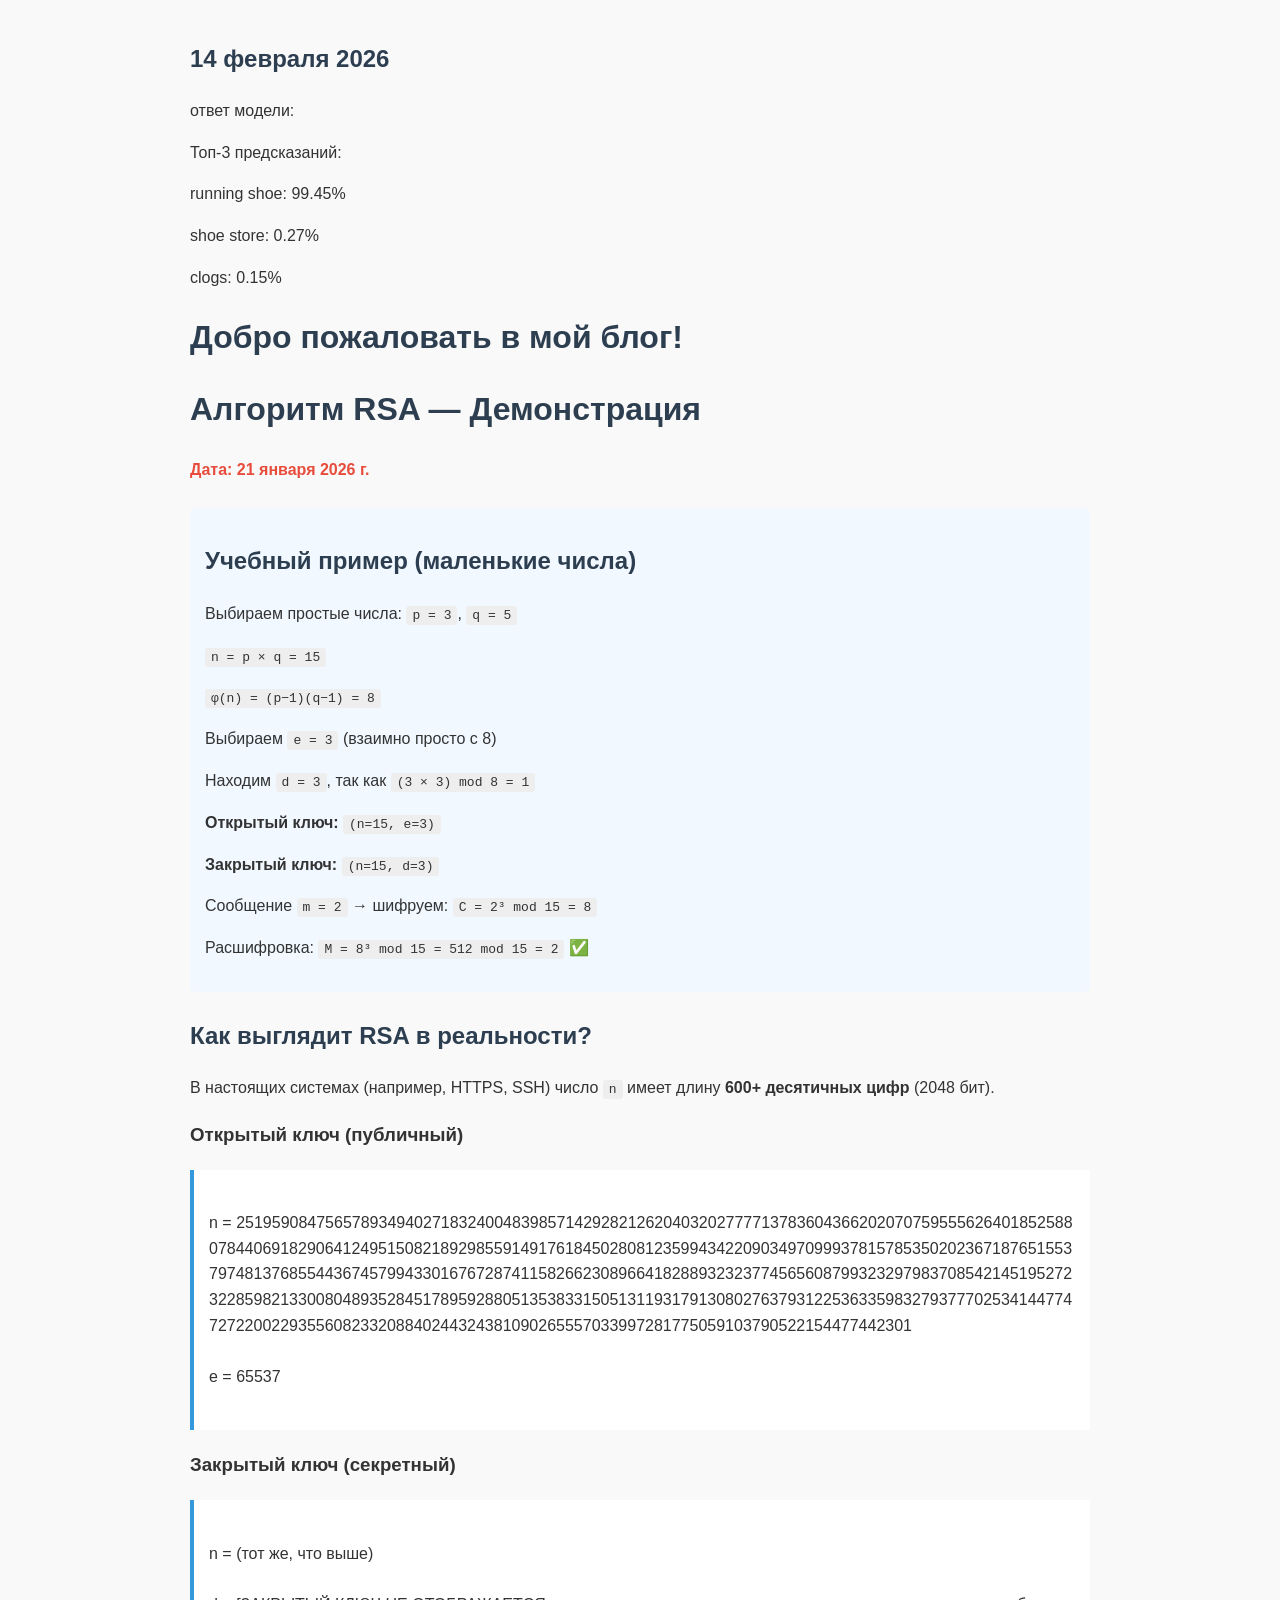
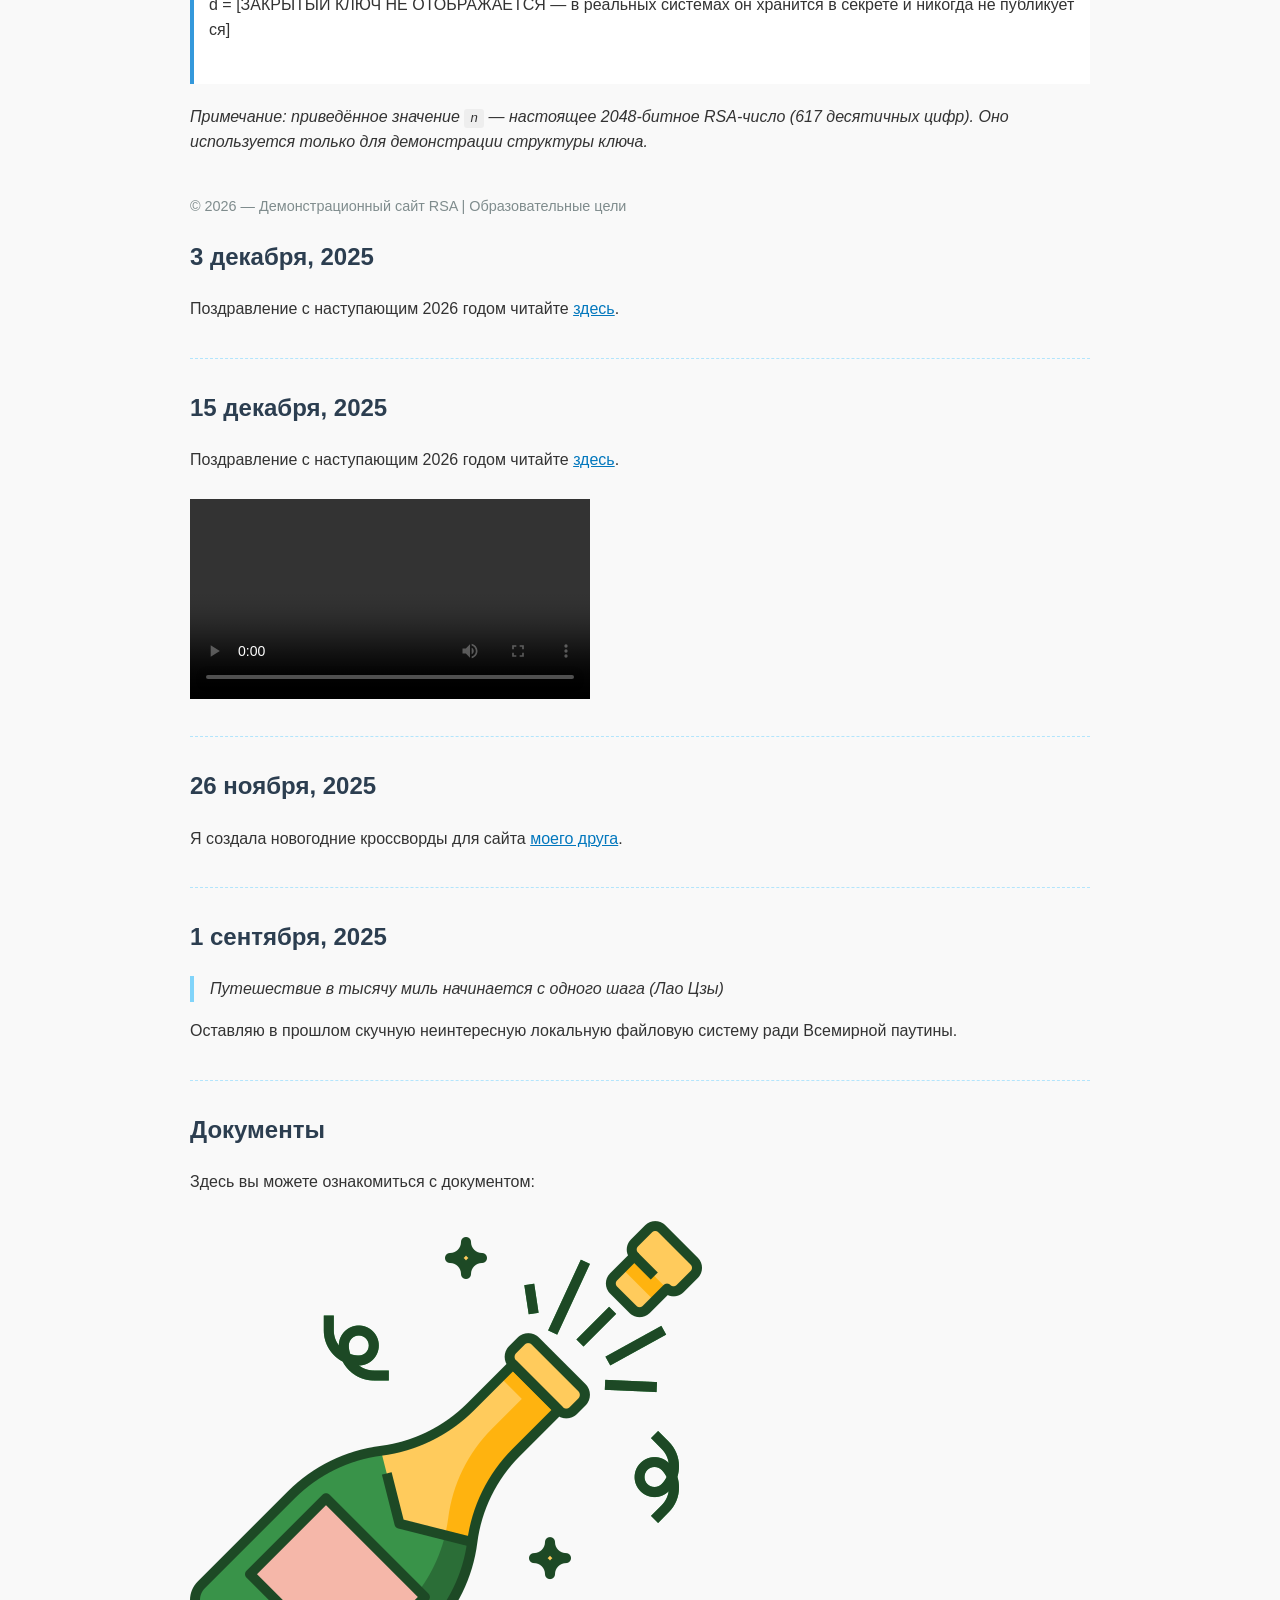
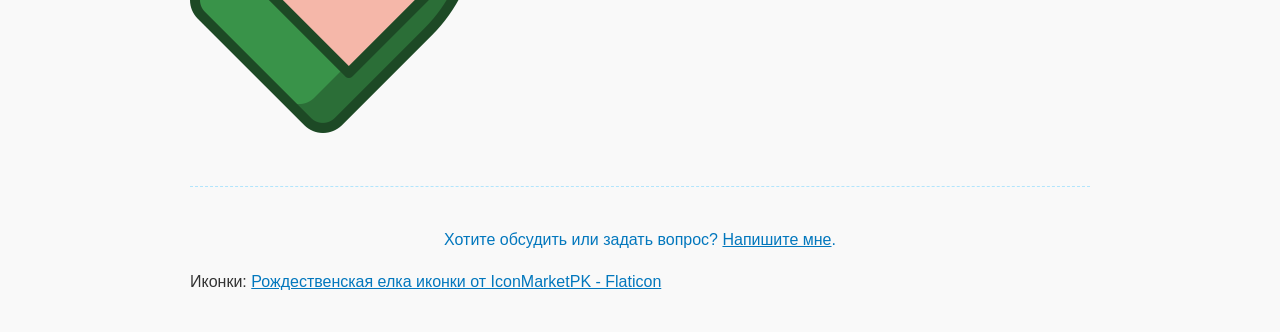
<file: index.html>
<!DOCTYPE html>
<html lang="ru">
<head>
  <meta charset="UTF-8" />  
  <title>Мой блог</title>
  <link rel="stylesheet" href="style.css">
  
</head>
<body>
  <h2> 14 февраля 2026 </h2>
  <p>ответ модели:</p>
  <p>Топ-3 предсказаний:</p>
  <p>running shoe: 99.45%</p>
  <p>shoe store: 0.27%</p>
  <p>clogs: 0.15%</p>

  <h1>Добро пожаловать в мой блог!</h1>

  <meta charset="UTF-8" />
  <meta name="viewport" content="width=device-width, initial-scale=1.0"/>
  <title>RSA Демонстрация</title>
  <style>
    body {
      font-family: Arial, sans-serif;
      line-height: 1.6;
      max-width: 900px;
      margin: 40px auto;
      padding: 0 20px;
      background-color: #f9f9f9;
      color: #333;
    }
    h1, h2 {
      color: #2c3e50;
    }
    .key-box {
      background: #fff;
      border-left: 4px solid #3498db;
      padding: 15px;
      margin: 20px 0;
      overflow-x: auto;
      white-space: pre-wrap;
      word-break: break-all;
    }
    .small-example {
      background: #f1f8ff;
      padding: 15px;
      border-radius: 6px;
      margin: 25px 0;
    }
    .date {
      font-weight: bold;
      color: #e74c3c;
    }
    code {
      background: #eee;
      padding: 2px 6px;
      border-radius: 3px;
    }
  </style>
</head>
<body>

  <h1>Алгоритм RSA — Демонстрация</h1>

  <p class="date">Дата: 21 января 2026 г.</p>

  <div class="small-example">
    <h2>Учебный пример (маленькие числа)</h2>
    <p>Выбираем простые числа: <code>p = 3</code>, <code>q = 5</code></p>
    <p><code>n = p × q = 15</code></p>
    <p><code>φ(n) = (p−1)(q−1) = 8</code></p>
    <p>Выбираем <code>e = 3</code> (взаимно просто с 8)</p>
    <p>Находим <code>d = 3</code>, так как <code>(3 × 3) mod 8 = 1</code></p>
    <p><strong>Открытый ключ:</strong> <code>(n=15, e=3)</code></p>
    <p><strong>Закрытый ключ:</strong> <code>(n=15, d=3)</code></p>
    <p>Сообщение <code>m = 2</code> → шифруем: <code>C = 2³ mod 15 = 8</code></p>
    <p>Расшифровка: <code>M = 8³ mod 15 = 512 mod 15 = 2</code> ✅</p>
  </div>

  <h2>Как выглядит RSA в реальности?</h2>
  <p>В настоящих системах (например, HTTPS, SSH) число <code>n</code> имеет длину <strong>600+ десятичных цифр</strong> (2048 бит).</p>

  <h3>Открытый ключ (публичный)</h3>
  <div class="key-box">
n = [base64]

e = 65537
  </div>

  <h3>Закрытый ключ (секретный)</h3>
  <div class="key-box">
n = (тот же, что выше)

d = [ЗАКРЫТЫЙ КЛЮЧ НЕ ОТОБРАЖАЕТСЯ — в реальных системах он хранится в секрете и никогда не публикуется]
  </div>

  <p><em>Примечание: приведённое значение <code>n</code> — настоящее 2048-битное RSA-число (617 десятичных цифр). Оно используется только для демонстрации структуры ключа.</em></p>

  <footer style="margin-top: 40px; color: #7f8c8d; font-size: 0.9em;">
    &copy; 2026 — Демонстрационный сайт RSA | Образовательные цели
  </footer>

</body>

  <!-- Запись от 3 декабря 2025 -->
  <div class="post">
    <h2>3 декабря, 2025</h2>
    <p>Поздравление с наступающим 2026 годом читайте <a href="Congratulations2026.html">здесь</a>.</p>
  </div>

  <!-- Запись от 15 декабря 2025 -->
  <div class="post">
    <h2>15 декабря, 2025</h2>
    <p>Поздравление с наступающим 2026 годом читайте <a href="ura.odt">здесь</a>.</p>
    <video controls width="400">
      <source src="newTree.mp4" type="video/mp4" />
      Ваш браузер не поддерживает элемент <video>, попробуйте обновить версию браузера.
    </video>
  </div>

  <!-- Запись от 26 ноября 2025 -->
  <div class="post">
    <h2>26 ноября, 2025</h2>
    <p>Я создала новогодние кроссворды для сайта <a href="http://адрес-сайта-друга/" title="Блог моего друга">моего друга</a>.</p>
  </div>

  <!-- Запись от 1 сентября 2025 -->
  <div class="post">
    <h2>1 сентября, 2025</h2>
    <blockquote>Путешествие в тысячу миль начинается с одного шага (Лао Цзы)</blockquote>
    <p>Оставляю в прошлом скучную неинтересную локальную файловую систему ради Всемирной паутины.</p>
  </div>

  <!-- Дополнительная запись (PDF) -->
  <div class="post">
    <h2>Документы</h2>
    <p>Здесь вы можете ознакомиться с документом:</p>
    <p>
     <img src="Icons/icon.png" alt="Иконка">
    </p>
  </div>

  <!-- Контакт -->
  <footer style="margin-top: 40px; text-align: center; color: #0277bd;">
    <p>Хотите обсудить или задать вопрос? <a href="mailto:officialvivi69@gmail.com">Напишите мне</a>.</p>
  </footer>

<p> Иконки:
  <a href="https://www.flaticon.com/ru/free-icons/-" title="Рождественская елка иконки">Рождественская елка иконки от IconMarketPK - Flaticon</a>
</p>  
</body>
</html>
</file>
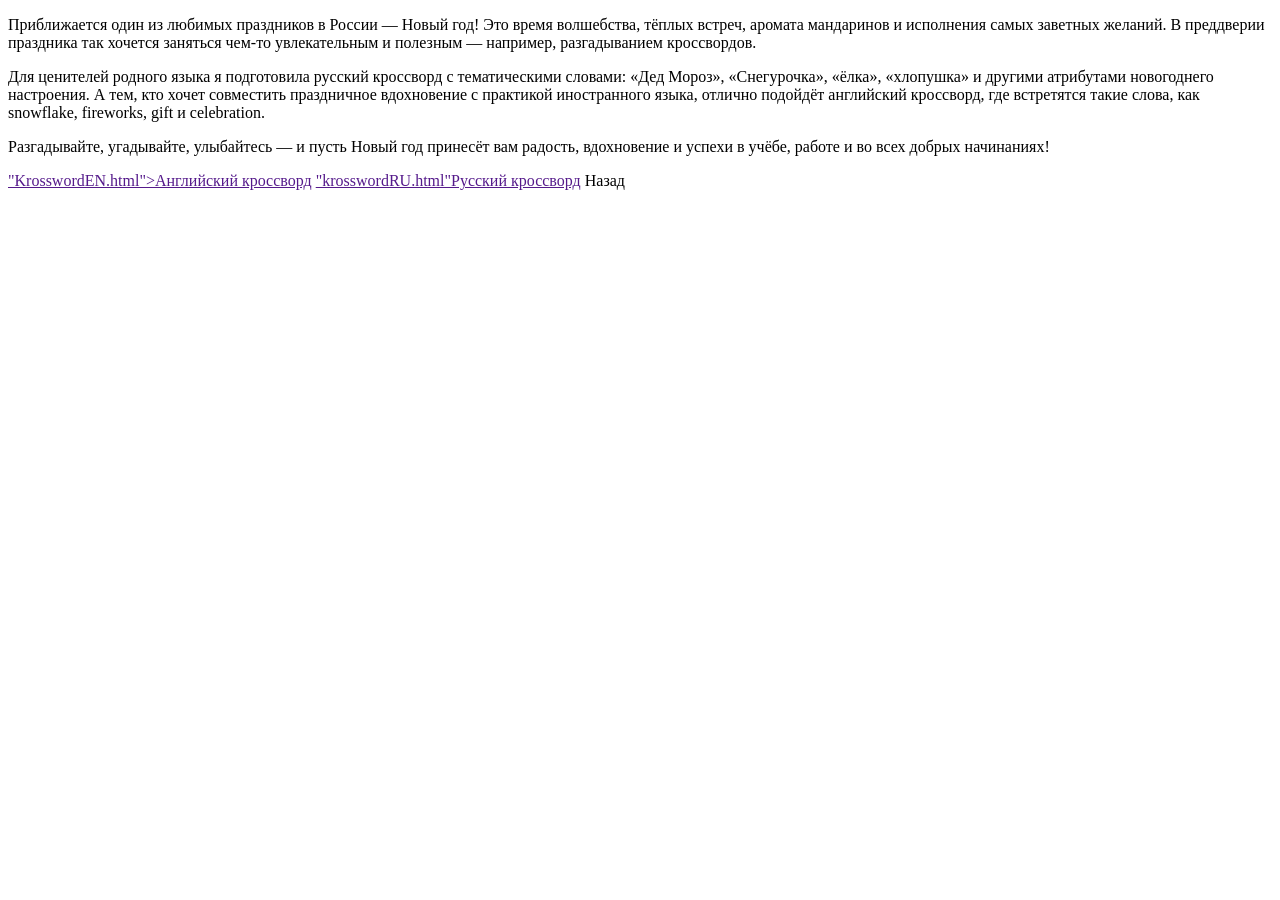
<file: Congratulations2026.html>
<!DOCTYPE html>
<html lang="ru">
<head>
    <title>Поздравление!</title>
    <meta charset="UTF-8">
    <title>Заголовок страницы</title>
</head>
<body>
    <p>Приближается один из любимых праздников в России — Новый год!
Это время волшебства, тёплых встреч, аромата мандаринов и исполнения самых заветных желаний. 
        В преддверии праздника так хочется заняться чем-то увлекательным и полезным — например, разгадыванием кроссвордов.</p>
    <p>Для ценителей родного языка я подготовила русский кроссворд с тематическими словами: «Дед Мороз», «Снегурочка», «ёлка», 
        «хлопушка» и другими атрибутами новогоднего настроения. А тем, кто хочет совместить праздничное вдохновение с практикой иностранного языка,
        отлично подойдёт английский кроссворд, где встретятся такие слова, как snowflake, fireworks, gift и celebration.
</p>
    <p>Разгадывайте, угадывайте, улыбайтесь — и пусть Новый год принесёт вам радость, вдохновение и успехи в учёбе, работе и во всех добрых начинаниях!
        <p class=”quote”>
</p>
    <a href=>"KrosswordEN.html">Английский кроссворд</a>
    <a href=>"krosswordRU.html"Русский кроссворд</a>
    <a helf="index.html">Назад</a>
</body>
</html>
</file>
<file: style.css>
body {
      font-family: sans-serif;
      line-height: 1.6;
      max-width: 900px;
      margin: 40px auto;
      padding: 20px;
      background-color: #e3f2fd; /* Нежно-голубой фон */
      color: #333;
    }
    h1, h2 {
      color: #0288d1; /* Голубой для заголовков */
    }
    blockquote {
      font-style: italic;
      margin: 16px 0;
      padding-left: 16px;
      border-left: 4px solid #81d4fa; /* Светло-голубая линия */
    }
    a {
      color: #0277bd; /* Темнее голубой для ссылок */
      text-decoration: underline;
    }
    a:hover {
      color: #01579b; /* Ещё темнее при наведении */
    }
    img {
      max-width: 100%;
      height: auto;
      margin: 10px 0;
      border-radius: 8px;
    }
    video {
      margin: 10px 0;
    }
    .post {
      margin-bottom: 30px;
      padding-bottom: 20px;
      border-bottom: 1px dashed #b3e5fc; /* Светло-голубая пунктирная линия */
    }
@font-face {
	font-family: "Pudelinka";
	src: url("Fonts/pudelinka.ttf" ) format("truetype");
	font-weight: normal;
	font-style: normal;
}

p.quote { font-family: "Pudelinka", cursive;}
</file>
